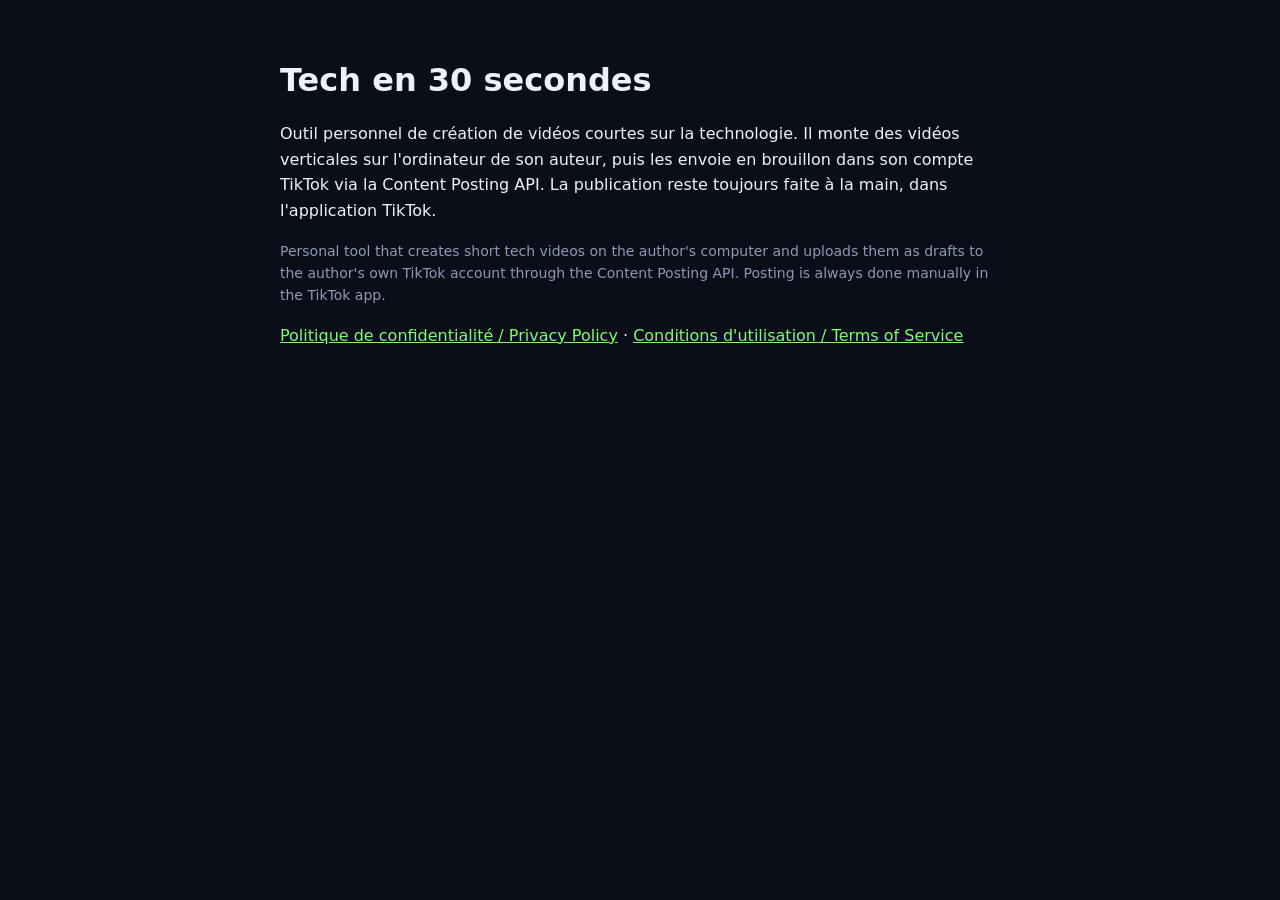
<file: index.html>
<!doctype html>
<html lang="fr"><head><meta charset="utf-8"><meta name="viewport" content="width=device-width, initial-scale=1">
<title>Tech en 30 secondes</title><link rel="stylesheet" href="style.css"></head>
<body><main>
<h1>Tech en 30 secondes</h1>
<p>Outil personnel de création de vidéos courtes sur la technologie. Il monte des vidéos verticales sur l'ordinateur de
son auteur, puis les envoie en brouillon dans son compte TikTok via la Content Posting API. La publication reste
toujours faite à la main, dans l'application TikTok.</p>
<p lang="en" class="aide">Personal tool that creates short tech videos on the author's computer and uploads them as drafts
to the author's own TikTok account through the Content Posting API. Posting is always done manually in the TikTok app.</p>
<p><a href="privacy.html">Politique de confidentialité / Privacy Policy</a> · <a href="terms.html">Conditions d'utilisation / Terms of Service</a></p>
</main></body></html>
</file>
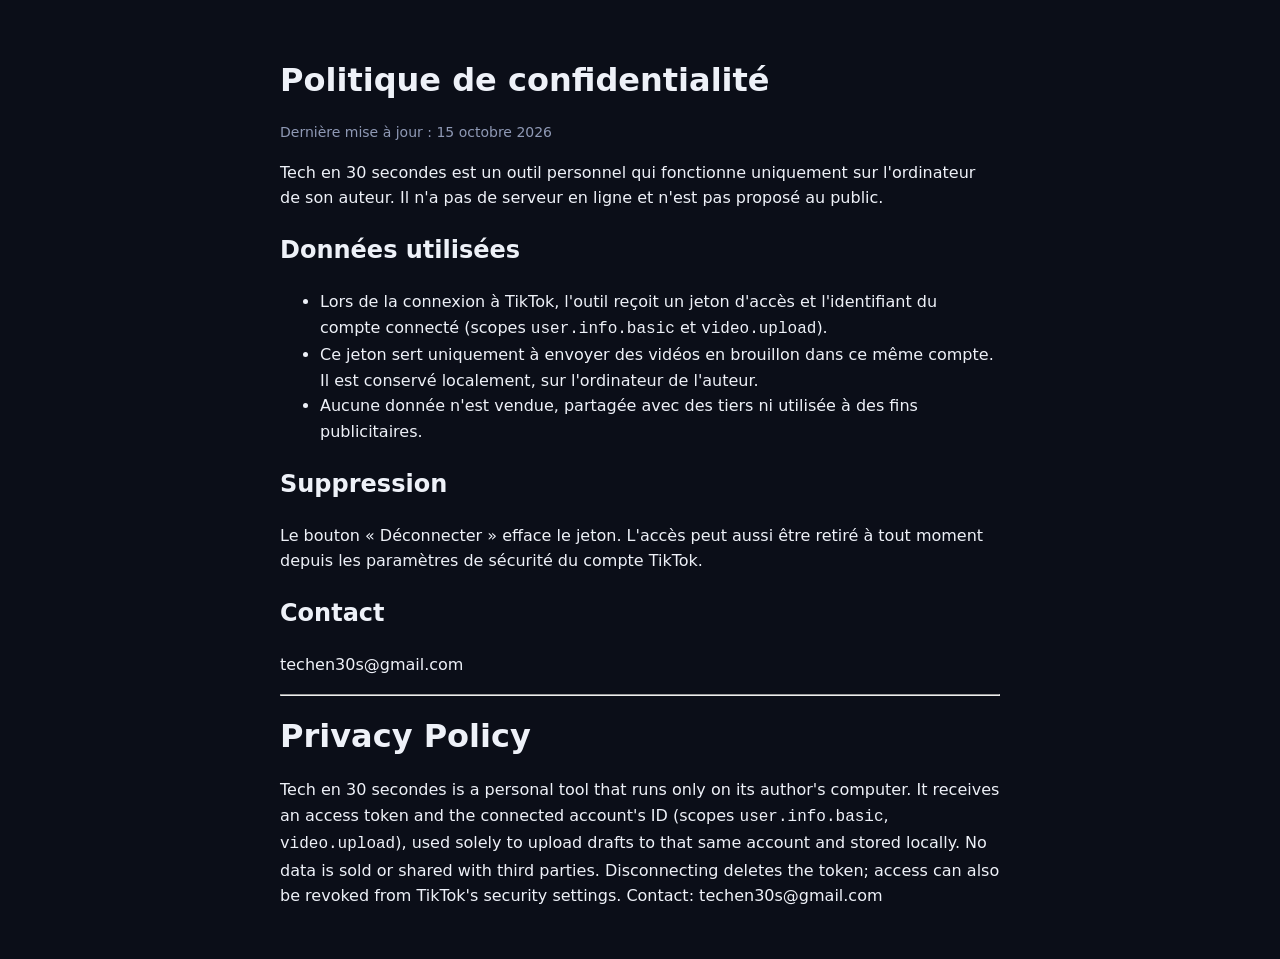
<file: privacy.html>
<!doctype html>
<html lang="fr"><head><meta charset="utf-8"><meta name="viewport" content="width=device-width, initial-scale=1">
<title>Confidentialité</title><link rel="stylesheet" href="style.css"></head>
<body><main>
<h1>Politique de confidentialité</h1>
<p class="aide">Dernière mise à jour : 15 octobre 2026</p>
<p>Tech en 30 secondes est un outil personnel qui fonctionne uniquement sur l'ordinateur de son auteur. Il n'a pas de serveur en ligne et n'est pas proposé au public.</p>
<h2>Données utilisées</h2>
<ul>
<li>Lors de la connexion à TikTok, l'outil reçoit un jeton d'accès et l'identifiant du compte connecté (scopes <code>user.info.basic</code> et <code>video.upload</code>).</li>
<li>Ce jeton sert uniquement à envoyer des vidéos en brouillon dans ce même compte. Il est conservé localement, sur l'ordinateur de l'auteur.</li>
<li>Aucune donnée n'est vendue, partagée avec des tiers ni utilisée à des fins publicitaires.</li>
</ul>
<h2>Suppression</h2>
<p>Le bouton « Déconnecter » efface le jeton. L'accès peut aussi être retiré à tout moment depuis les paramètres de sécurité du compte TikTok.</p>
<h2>Contact</h2>
<p>techen30s@gmail.com</p>
<hr>
<h1 lang="en">Privacy Policy</h1>
<p lang="en">Tech en 30 secondes is a personal tool that runs only on its author's computer. It receives an access token and the
connected account's ID (scopes <code>user.info.basic</code>, <code>video.upload</code>), used solely to upload drafts to that same
account and stored locally. No data is sold or shared with third parties. Disconnecting deletes the token; access can also be
revoked from TikTok's security settings. Contact: techen30s@gmail.com</p>
</main></body></html>
</file>
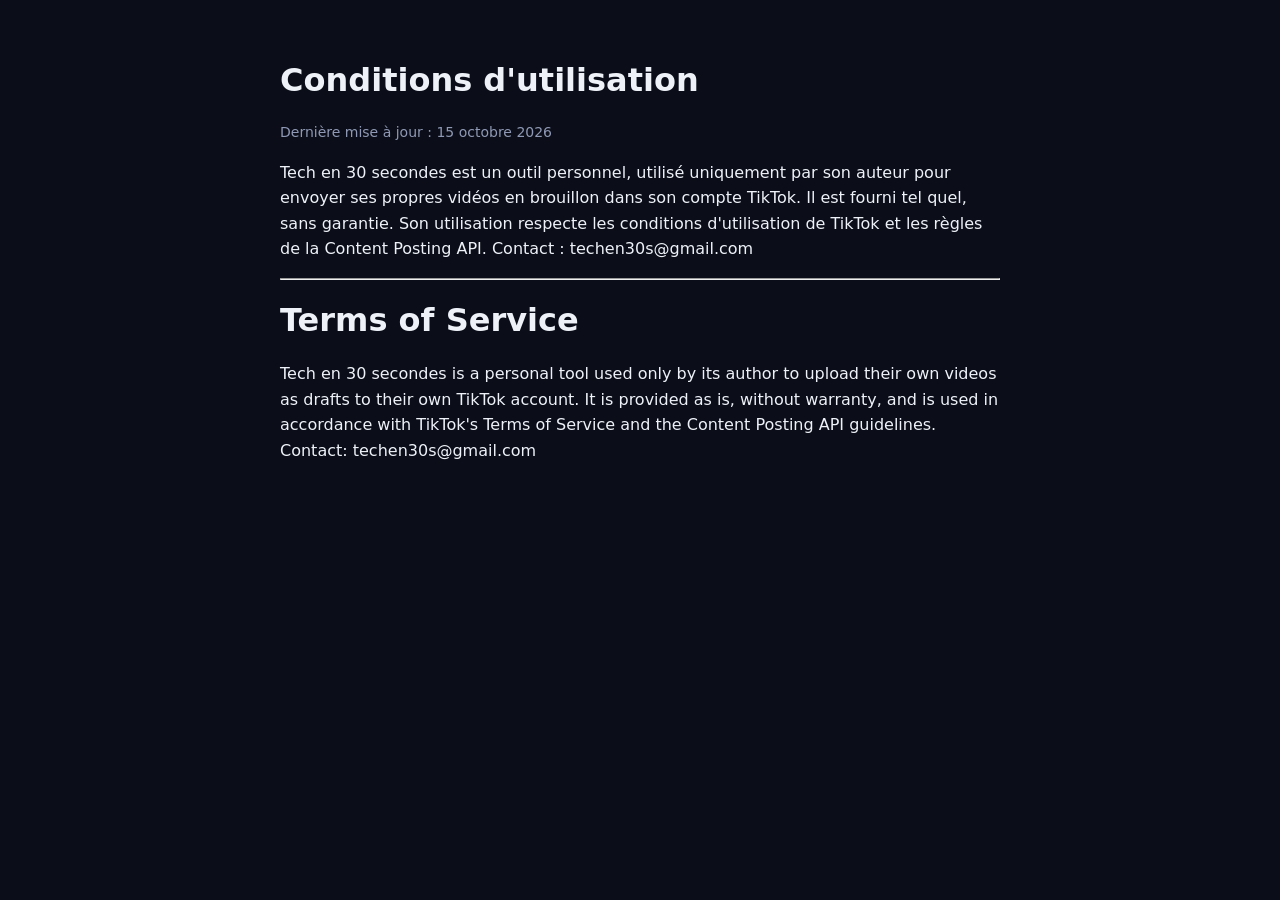
<file: terms.html>
<!doctype html>
<html lang="fr"><head><meta charset="utf-8"><meta name="viewport" content="width=device-width, initial-scale=1">
<title>Conditions d'utilisation</title><link rel="stylesheet" href="style.css"></head>
<body><main>
<h1>Conditions d'utilisation</h1>
<p class="aide">Dernière mise à jour : 15 octobre 2026</p>
<p>Tech en 30 secondes est un outil personnel, utilisé uniquement par son auteur pour envoyer ses propres vidéos en brouillon
dans son compte TikTok. Il est fourni tel quel, sans garantie. Son utilisation respecte les conditions d'utilisation de TikTok
et les règles de la Content Posting API. Contact : techen30s@gmail.com</p>
<hr>
<h1 lang="en">Terms of Service</h1>
<p lang="en">Tech en 30 secondes is a personal tool used only by its author to upload their own videos as drafts to their own
TikTok account. It is provided as is, without warranty, and is used in accordance with TikTok's Terms of Service and the
Content Posting API guidelines. Contact: techen30s@gmail.com</p>
</main></body></html>
</file>
<file: style.css>
body { margin: 0; font: 16px/1.6 system-ui, sans-serif; background: #0b0e18; color: #eef1f8; }
main { max-width: 720px; margin: 0 auto; padding: 40px 16px; }
h1 { line-height: 1.2; }
a { color: #7cff6b; }
.aide { color: #8f99b5; font-size: 14px; }
</file>
